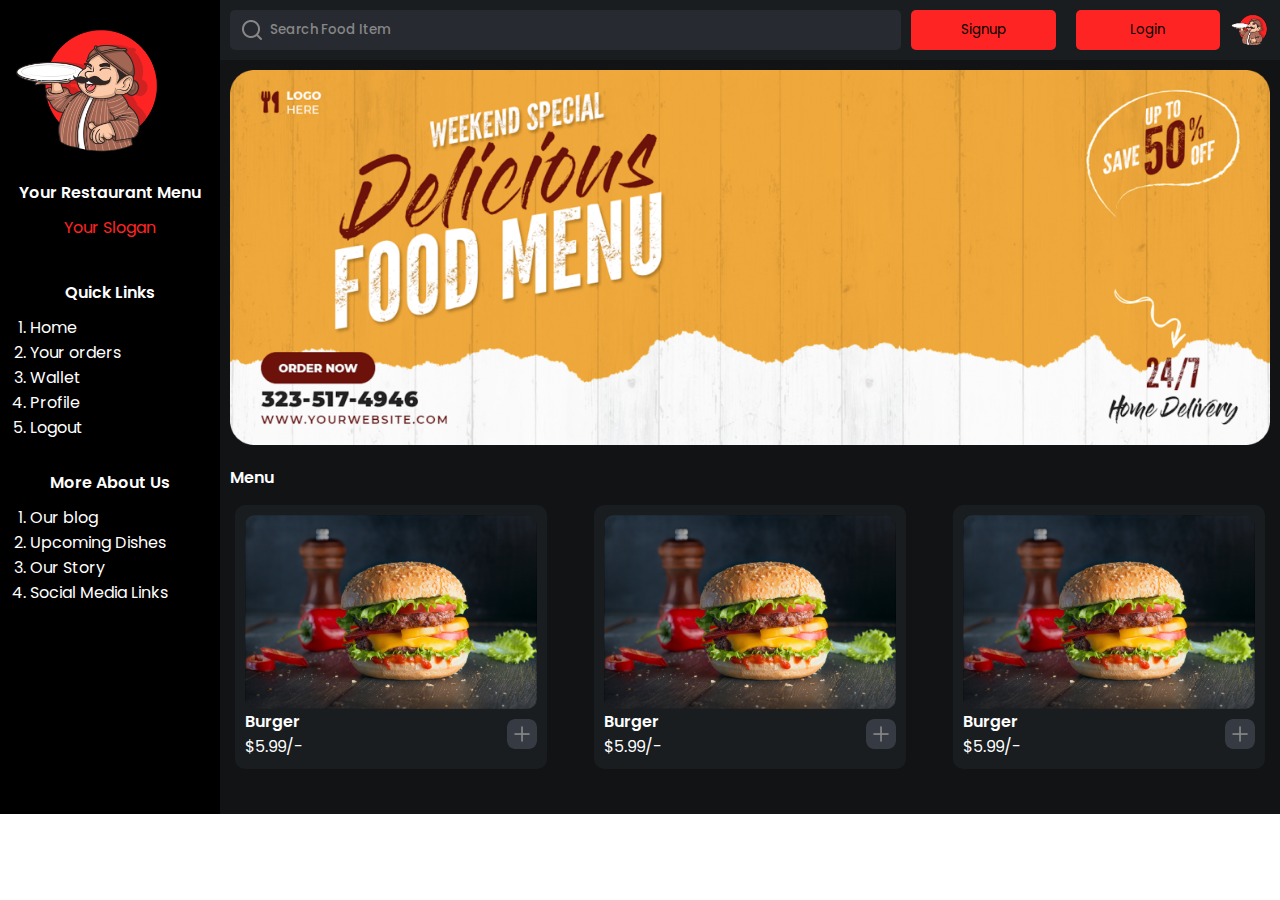
<file: index.html>
<!DOCTYPE html>
<html lang="en">
<head>
    <meta charset="UTF-8">
    <meta name="viewport" content="width=device-width, initial-scale=1.0">
    <meta name="description" content="Food ordering Website Example code" />
    <link rel="icon" type="image/x-icon" href="[data-uri]">
    <link rel="stylesheet" href="style.css" />
    <title>Food ordering system</title>
    <style>
        @import url('https://fonts.googleapis.com/css2?family=Inter:wght@100..900&family=Poppins:ital,wght@0,100;0,200;0,300;0,400;0,500;0,600;0,700;0,800;0,900;1,100;1,200;1,300;1,400;1,500;1,600;1,700;1,800;1,900&display=swap');
        </style>
</head>
<body>
    <aside>
        <a id="btn" style="display:none;"><img src="resources/btn.png" alt="button"></a>
        <section>
            <div>
                <img src="resources/—Pngtree—javanese character with blangkon holding_8999487 1.png" alt="logo" title="Brand logo">
                <p class="title">Your Restaurant Menu</p>
                <p id="slogan">Your Slogan</p>
            </div>
            <p  class="title">Quick Links</p>
            <ol type="none">
            <li>Home</li>
            <li>Your orders</li>
            <li>Wallet</li>
            <li>Profile</li>
            <li>Logout</li>
            </ol>
            <p class="title">More About Us</p>
            <ol>
            <li>Our blog   </li>
            <li>Upcoming Dishes</li>
            <li>Our Story</li>
            <li>Social Media Links</li>
            </ol>
        </section>
    </aside>
    <main>
        <div class="header"><input id="search" type="search" placeholder="Search Food Item">
            <button>Signup</button>
            <button>Login</button>
            <img src="resources/—Pngtree—javanese character with blangkon holding_8999487 1.png" alt="logo">
        </div>
        <div id="banner">
            <img src="resources/Screenshot 2023-07-14 at 11.14 1.png" alt="Banner image" title="Banner image">
        </div>
        <menu>
            <section>
                <p class="title"> Menu</p>
                <div class="items">
                    <div class="item">
    <img src="resources/rger 1.png">
    <div class="details">
        <div>
            <p class="name">Burger</p> 
            <p class="price">$5.99/-</p> 
        </div>
       <img src="resources/plus.png" alt="add image">
    </div>
    </div>
    <div class="item">
        <img src="resources/rger 1.png">
        <div class="details">
            <div>
                <p class="name">Burger</p> 
                 <p class="price">$5.99/-</p> 
             </div>
             <img src="resources/plus.png" alt="add image">
         </div>
    </div>
<div class="item">
 <img src="resources/rger 1.png">
 <div class="details">
     <div>
         <p class="name">Burger</p> 
            <p class="price">$5.99/-</p> 
        </div>
      <img src="resources/plus.png" alt="add image">
 </div>
                 </div>                      
                                
            </div>
        </section>
        </menu>
        </main>
    <script src="script.js"></script>
</body>
</html>
</file>
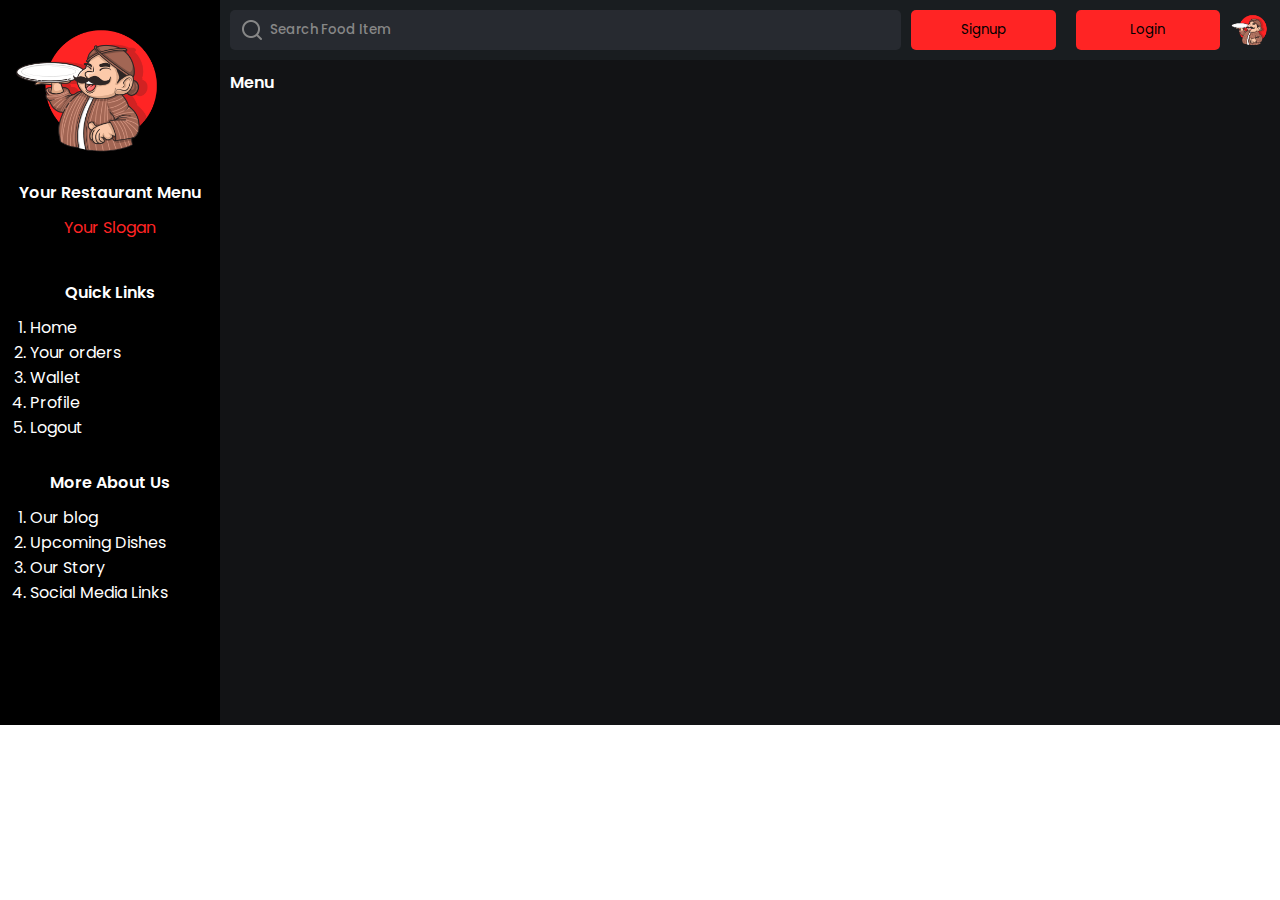
<file: menu.html>
<!DOCTYPE html>
<html lang="en">
<head>
    <meta charset="UTF-8">
    <meta name="viewport" content="width=device-width, initial-scale=1.0">
    <meta name="description" content="Food ordering Website Example code" />
    <link rel="icon" type="image/x-icon" href="[data-uri]">
    <link rel="stylesheet" href="style.css" />
    <title>Menu</title>
    <style>
        @import url('https://fonts.googleapis.com/css2?family=Inter:wght@100..900&family=Poppins:ital,wght@0,100;0,200;0,300;0,400;0,500;0,600;0,700;0,800;0,900;1,100;1,200;1,300;1,400;1,500;1,600;1,700;1,800;1,900&display=swap');
        </style>
</head>
<body>
    <aside>
        <a id="btn" style="display:none;"><img src="resources/btn.png" alt="button"></a>
        <section>
            <div>
                <img src="resources/—Pngtree—javanese character with blangkon holding_8999487 1.png" alt="logo" title="Brand logo">
                <p class="title">Your Restaurant Menu</p>
                <p id="slogan">Your Slogan</p>
            </div>
            <p  class="title">Quick Links</p>
            <ol type="none">
            <li>Home</li>
            <li>Your orders</li>
            <li>Wallet</li>
            <li>Profile</li>
            <li>Logout</li>
            </ol>
            <p class="title">More About Us</p>
            <ol>
            <li>Our blog   </li>
            <li>Upcoming Dishes</li>
            <li>Our Story</li>
            <li>Social Media Links</li>
            </ol>
        </section>
    </aside>
    <main>
        <div class="header"><input id="search" type="search" placeholder="Search Food Item">
            <button>Signup</button>
            <button>Login</button>
            <img src="resources/—Pngtree—javanese character with blangkon holding_8999487 1.png" alt="logo">
        </div>
        <menu>
            <section>
                <p class="title"> Menu</p>
                <div class="items">
                                                    
            </div>
        </section>
        </menu>
        </main>
    <script src="menu.js"></script>
</body>
</html>
</file>
<file: style.css>
* {
  font-family: "Poppins", sans-serif;
  font-optical-sizing: auto;
  font-weight: auto;
  font-style: normal;
  font-variation-settings:
    "slnt" 0;
    margin: 0px;
    padding: 0px;
    box-sizing: border-box;
}
body{
    display: flex;
}
aside{
    background-color: black;
    color: white;
    width:220px;
    padding:10px ;
    padding-bottom: 100px;
}
aside img{
    display: block;
    width: 80%;
}
aside .title{
    font-weight:600 ;
    padding:10px 0px ;
    text-align: center;
}
aside #slogan{
    color: rgba(255, 36, 36, 1);
    text-align: center;
    padding-bottom: 30px;
}
aside ol{
    padding-bottom: 20px;
}
aside ol li{
    margin-left: 20px;
    cursor: pointer;
}
aside ol li:hover{
  color: wheat;
}
main{
    background-color:#121315;
    color:white;
    width: calc(100% - 220px);
}
main .header{
    display: flex;
    width: 100%;
    padding: 10px;
    background-color:rgba(25, 29, 32, 1);
    position: sticky;
    top: 0px;
    z-index: 10;
}
main .header input{
    width:calc(100% - 340px) ;
    background-color: rgba(39, 42, 48, 1);
    border: none;
    border-radius: 5px;
    background-image: url(resources/search\ 1.png);
    background-repeat: no-repeat;
    background-position:10px center ;
    background-size: 24px;
   padding-left:40px ;
}
main .header input::placeholder{
color:rgba(135, 135, 135, 1);
font-weight: 500;

}
main .header img{
    width: 40px;
    height: 40px;
    object-fit: contain;
    display: block;
}
main .header button{
    background-color:rgba(255, 36, 36, 1);
    border: none;
    border-radius: 5px;
    width: 150px;
    padding: 10px;
    cursor: pointer;
    margin: 0px 10px;
}
main .header button:hover{
    background-color:  #ba331e;
}
main section{
    padding-bottom:30px;
    padding-top: 10px;
}
main section .title{
    font-weight: 600;
    padding-left:10px ;
}
main #banner img{
display: block;
width: 100%;
padding: 10px;
border-radius: 10px;
cursor: pointer;
}
main .items{
    padding: 10px;
    display: flex;
    flex-wrap: wrap;
    justify-content: space-between;
}
main .items .item{
    background-color: #191d20;
    border-radius: 10px;
    padding: 10px;
    width: 30%;
    margin: 5px;
}
main .items .item img{
    width: 100%;
    display: block;
    border-radius: 10px;
}
main .items .item .details{
    display: flex;
    justify-content: space-between;
    align-items: center;
}
main .items .item .details img{
    display: block;
    width: 30px;
    height: 30px;
    object-fit: contain;
    cursor: pointer;
    border-radius: 8px;
}
main .items .item .details img:hover{
    box-shadow: 0px 0px 5px 0px gray;
}
main .items .item .details .name{
font-weight: 600;
}
@media screen and (max-width:800px) {
   
    aside{
        width:65px;
        z-index: 1;
    }
    aside section{
        display: none;
    }
aside a{
    display: block !important;
}
aside a img{
    display: block;
    width: 100%;
    margin:0px;
}
aside a:hover{
    box-shadow: 0px 0px 5px 0px gray;
}
.responsiveAside{
    z-index: 1;
    width: 220px;
}
.responsiveAside section{
    display: block;
}
.responsiveAside a{
    width: 45px;
    margin: auto;
}
main{
    width:calc(100% - 65px);
}
}
</file>
